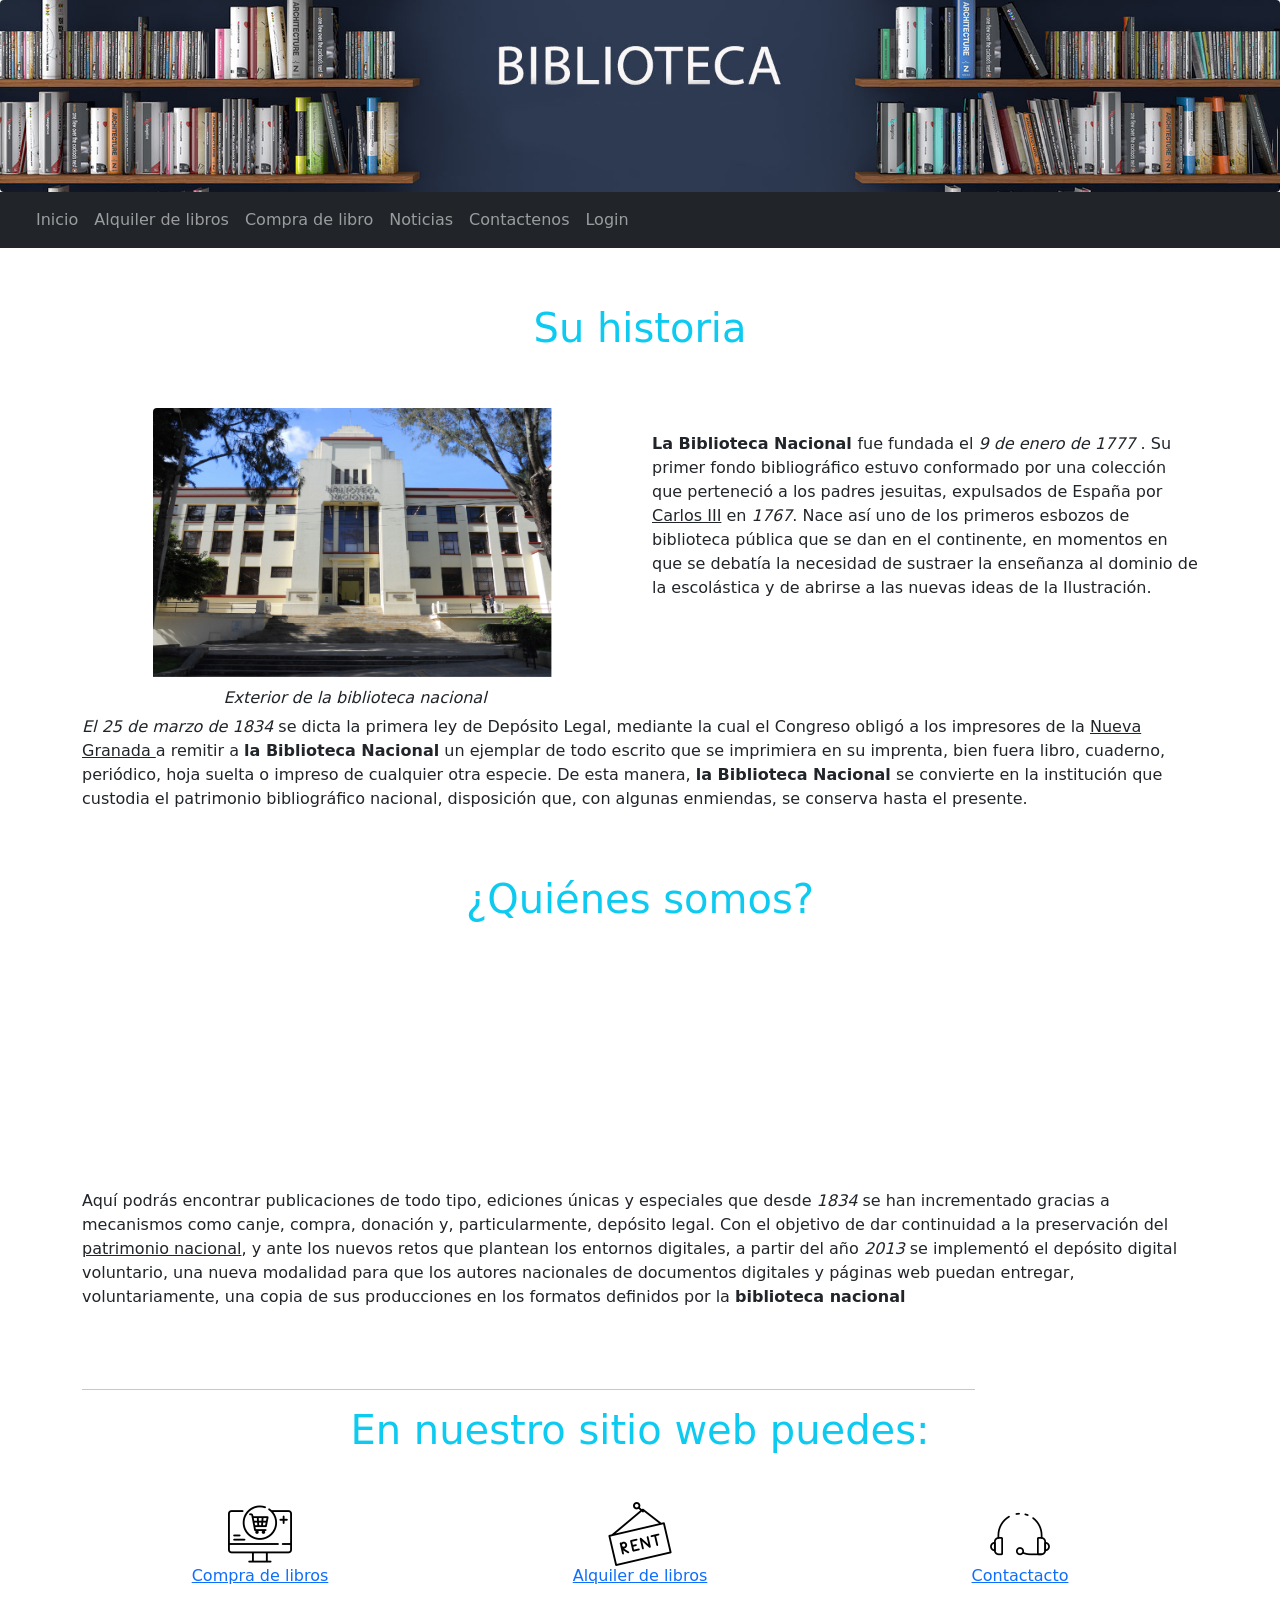
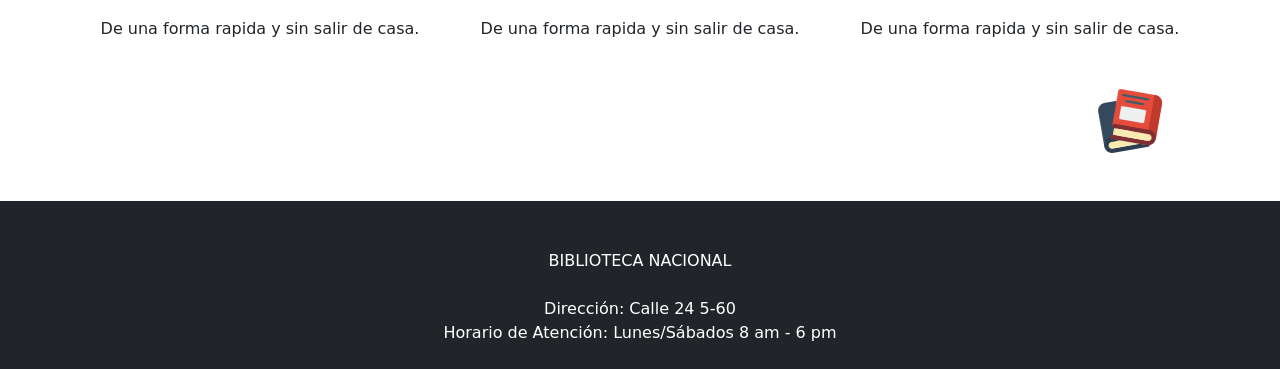
<file: index.html>
<!DOCTYPE html>
<html lang="en">

<head>
    <meta charset="UTF-8">
    <meta name="viewport" content="width=device-width, initial-scale=1.0">
    <title>Biblioteca</title>

    <script src="js/js.js"></script>
    <script src="js2/bootstrap.min.js"></script>
    <link rel="stylesheet" type="text/css" href="css/bootstrap.min.css">

</head>

<body onload="cargarD()">
    <img src="img/1.jpg" class="rounded mx-auto d-block img-fluid img-rounded d-none d-sm-block" width="100%">
    <nav class="navbar navbar-expand-lg navbar-dark bg-dark">
        <div class="container-fluid">
            <a class="navbar-brand" href="#"></a>
            <button class="navbar-toggler" type="button" data-bs-toggle="collapse"
                data-bs-target="#navbarSupportedContent" aria-controls="navbarSupportedContent" aria-expanded="false"
                aria-label="Toggle navigation">
                <span class="navbar-toggler-icon"></span>
            </button>

            <div class="collapse navbar-collapse" id="navbarSupportedContent">
                <ul class="navbar-nav me-auto mb-2 mb-lg-0">

                    <li class="nav-item">
                        <a class="nav-link" href="index.html">Inicio</a>
                    </li>
                    <li class="nav-item">
                        <a class="nav-link" href="html/alquilerLibros.html">Alquiler de libros</a>
                    </li>
                    <li class="nav-item">
                        <a class="nav-link" href="html/comprarLibro.html">Compra de libro</a>
                    </li>
                    <li class="nav-item">
                        <a class="nav-link" href="html/noticias.html">Noticias</a>
                    </li>
                    <li class="nav-item">
                        <a class="nav-link" href="html/contacto.html">Contactenos</a>
                    </li>
                  <li class="nav-item">
                        <a class="nav-link" href="html/login.html" id="iniciar">Login</a>
                    </li>
                    <li class="nav-item">
                        <a class="nav-link" href="" onclick="cerrar()" id="cerrarSesion">Cerrar Sesion</a>
                    </li>
                </ul>
            </div>
        </div>
    </nav>
    </div>
    <div class="container"><br>

        <br>
        <h4 class="text-end" id="nombreU"></h4>
        <h1 class="text-center text-info">Su historia</h1>

        <div class="row">
            <div class="col-lg-6 col-md-6 col-sm-6 col-xl-6 align-self-center">

                <img class="rounded mx-auto d-block img-fluid img-rounded mt-5" src="img/index11 (2).jpg"
                    style="width: 600; height:280px;">

                <h6 class="text-center"> <i>Exterior de la biblioteca nacional</i></h6>
            </div>
            <div class="col-lg-6 col-md-6 col-sm-6 col-xl-6 "><br>
                <p class="text-justify  mt-5"><b>​La Biblioteca Nacional </b> fue fundada el <i>9 de enero de 1777</i> .
                    Su
                    primer
                    fondo
                    bibliográfico estuvo conformado por una colección que perteneció a los padres jesuitas, expulsados
                    de España
                    por
                    <u>Carlos III</u> en <i>1767</i>. Nace así uno de los primeros esbozos de biblioteca pública que se
                    dan en
                    el
                    continente, en momentos en que se debatía la necesidad de sustraer la enseñanza al dominio de la
                    escolástica
                    y
                    de abrirse a las nuevas ideas de la Ilustración.
                </p>

                <br>
            </div>
        </div>
        <div class="row">
        <div class="col-lg-12 col-md-12 col-sm-12 col-xl-12 col-12 d-none d-sm-block">
                <p class="text-justify"><i>El 25 de marzo de 1834</i> se dicta la primera ley de Depósito Legal,
                    mediante la
                    cual el
                    Congreso obligó a los impresores de la <u>Nueva Granada </u>a remitir a <b>la Biblioteca
                        Nacional</b> un
                    ejemplar de todo escrito que se imprimiera en su imprenta, bien fuera libro, cuaderno, periódico,
                    hoja
                    suelta o
                    impreso de cualquier otra especie. De esta manera, <b>la Biblioteca Nacional</b> se convierte en la
                    institución
                    que custodia el patrimonio bibliográfico nacional, disposición que, con algunas enmiendas, se
                    conserva hasta
                    el
                    presente.</p>
        </div></div>
        <br><br>
        <h1 class="text-center text-info">¿Quiénes somos?</h1> <br>

        <div class="embed-responsive embed-responsive-16by9">

            <iframe class="rounded mx-auto d-block w-50" style="height: 210px;"
                src="https://www.youtube.com/embed/npiHU76jHXA" frameborder="0"
                allow="accelerometer; autoplay; clipboard-write; encrypted-media; gyroscope; picture-in-picture"
                allowfullscreen></iframe><br>
        </div>
<div class="row">
    <div class="col-lg-12 col-md-12 col-sm-12 col-xl-12 col-12  d-none d-sm-block ">
        <p class="text-justify">Aquí podrás encontrar publicaciones de todo tipo, ediciones únicas y especiales
            que
            desde
            <i>1834</i> se han incrementado gracias a mecanismos como canje, compra, donación y,
            particularmente,
            depósito
            legal​. Con el objetivo de dar continuidad a la preservación del <u>patrimonio nacional</u>, y ante
            los
            nuevos
            retos que plantean los entornos digitales, a partir del año <i>2013</i> se implementó el depósito
            digital
            voluntario, una nueva modalidad para que los autores nacionales de documentos digitales y páginas
            web puedan
            entregar, voluntariamente, una copia de sus producciones en los formatos definidos por la
            <b>biblioteca
                nacional</b>
        </p>
    </div>    </div>

        

       
        <br><br>
        <hr width="80%">

        <h1 class="text-center text-info">En nuestro sitio web puedes:</h1>


        <div class="text-center">
            <div class="row mt-5"  >
                <div class="col-lg-4 col-md-4 col-sm-4 col-xl-4 col-4  col-xs-4">
                    <img src="img/las-compras-en-linea (2).png" class="img-fluid" alt="">
                    <br>
                    <h6 class="text-center"><a href="html/comprarLibro.html">Compra de libros</h6></a>
                    <br>

                    De una forma rapida y sin salir de casa.
                </div>
                <div class="col-lg-4 col-md-4 col-sm-4 col-xl-4 col-4  col-xs-4">
                    <img src="img/alquiler-de-signo.png" class="img-fluid">                    <br>

                    <h6 class="text-center"><a href="html/alquilerLibros.html">Alquiler de libros</h6></a>
                    <br>
                    De una forma rapida y sin salir de casa.

                </div>
                <div class="col-lg-4 col-md-4 col-sm-4 col-xl-4 col-4 col-xs-4">
                    <img src="img/auriculares.png" class="img-fluid">                    <br>

                    <h6><a href="html/contacto.html">Contactacto</a></h6>
                    <br>
                    De una forma rapida y sin salir de casa.
                </div><br>

            </div>
        </div>
        <br><br>
        <marquee class ="col-md-12 col-sm-12 col-xl-12 col-12 d-none d-sm-block "behavior="" direction="left"><img src="img/libro.png" alt=""></marquee>
        <br><br>
    </div>
    <footer class="bg-dark text-white text-center">
        <br><br>
        BIBLIOTECA NACIONAL<br><br>
        Dirección: Calle 24 5-60 <br>
        Horario de Atención: Lunes/Sábados 8 am - 6 pm 
        <br><br>
    </footer>


</body>

</html>
</file>
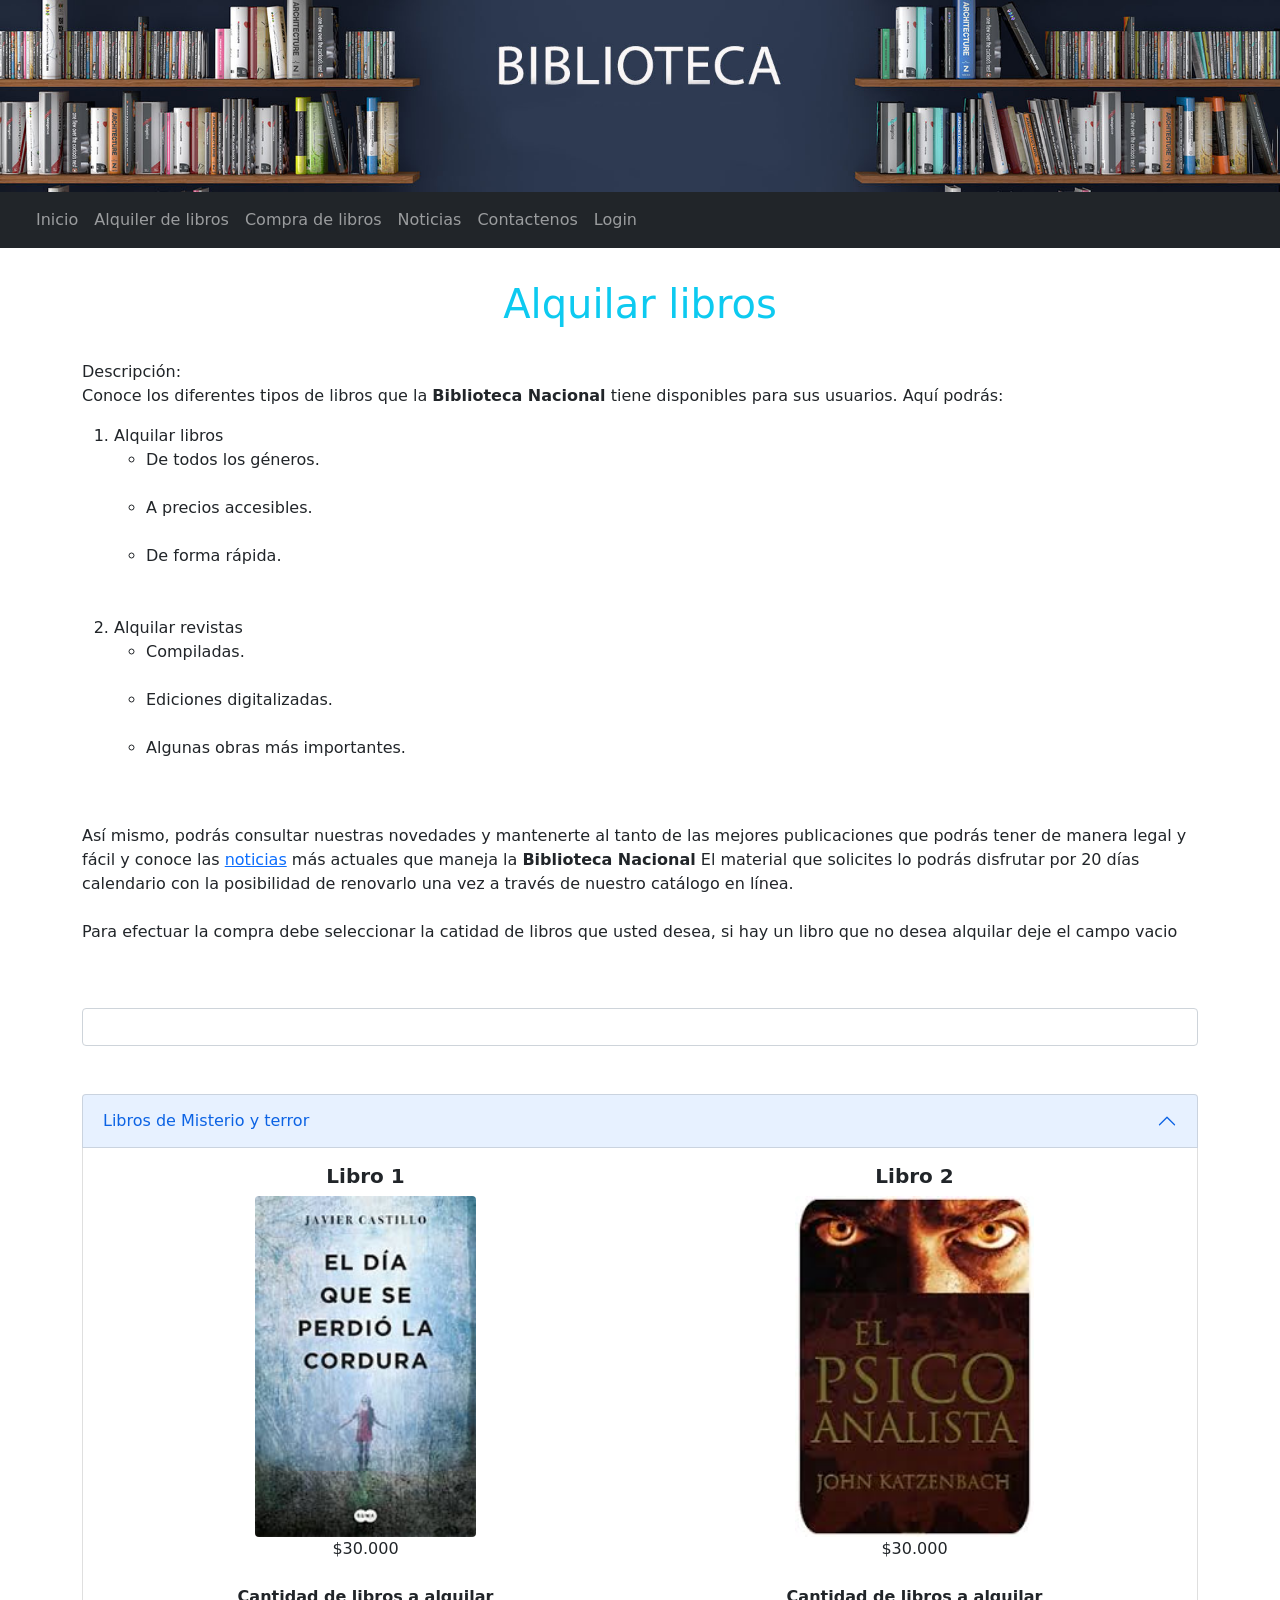
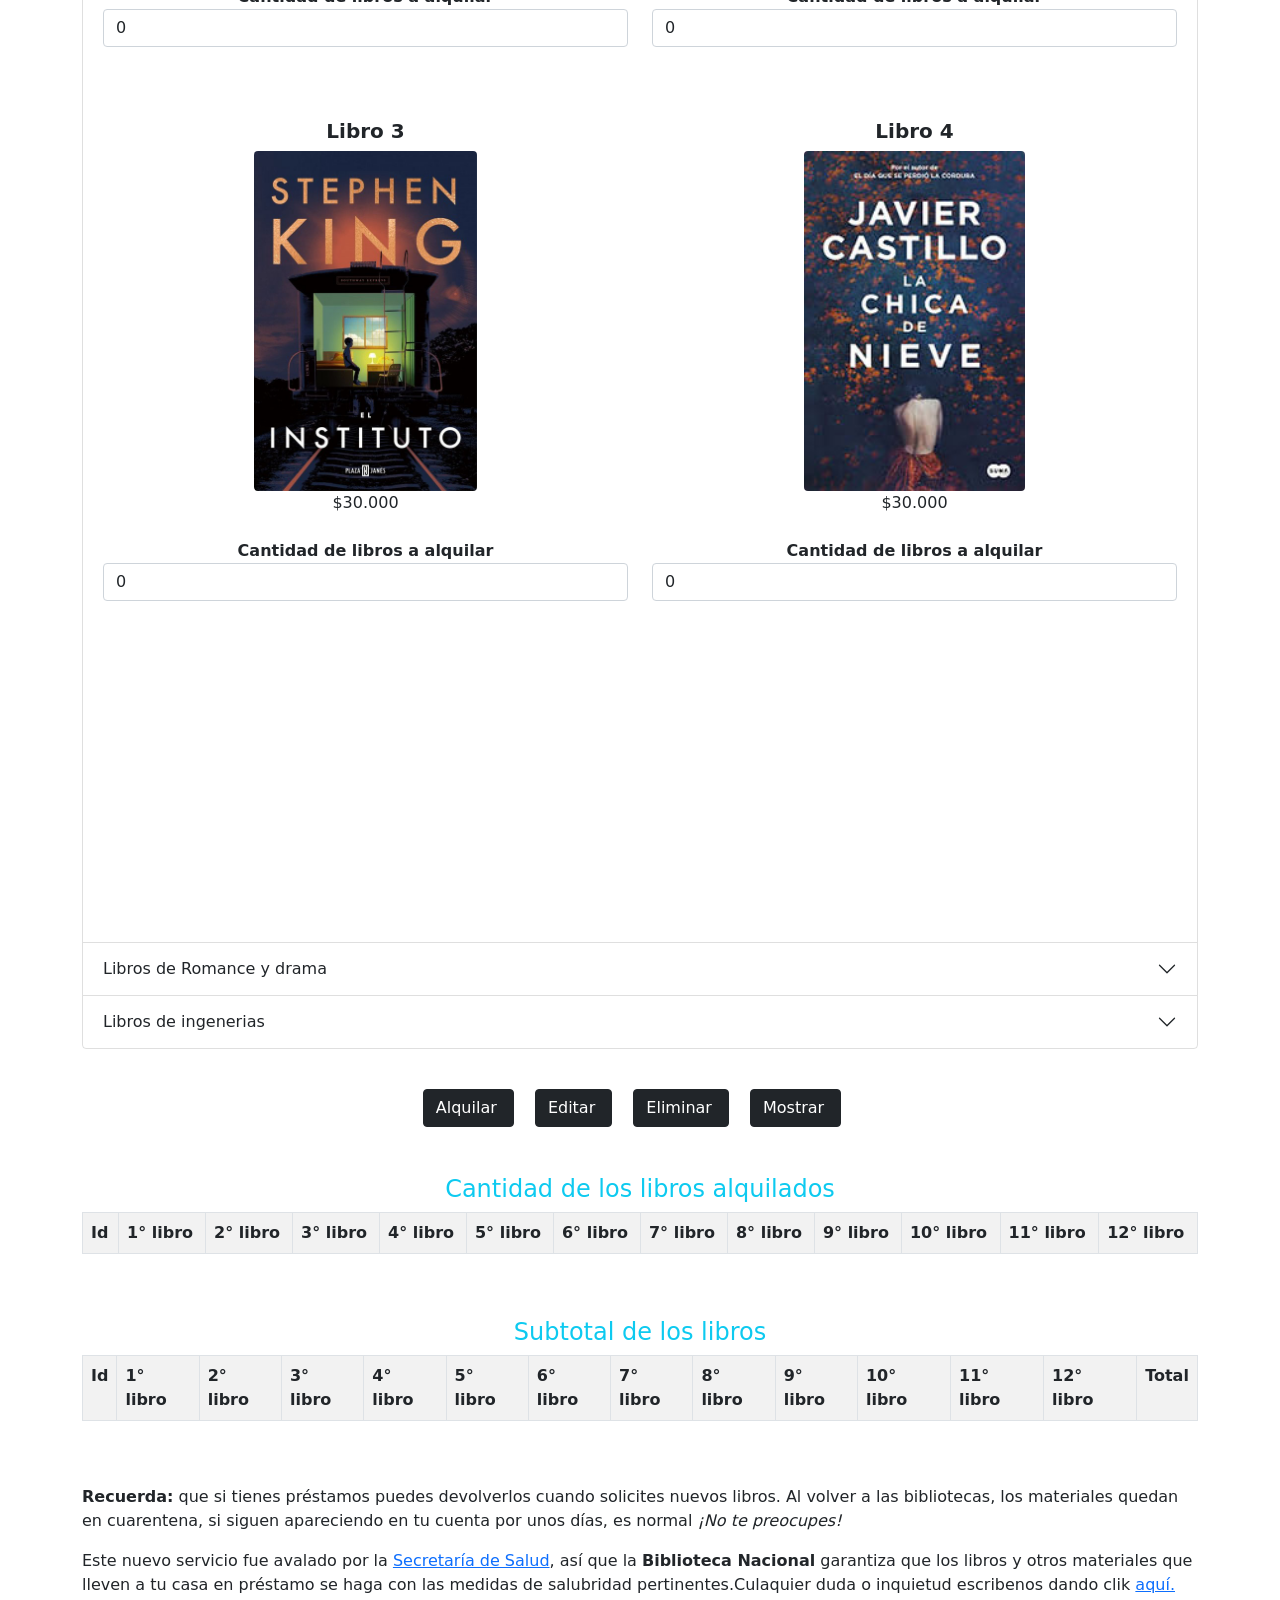
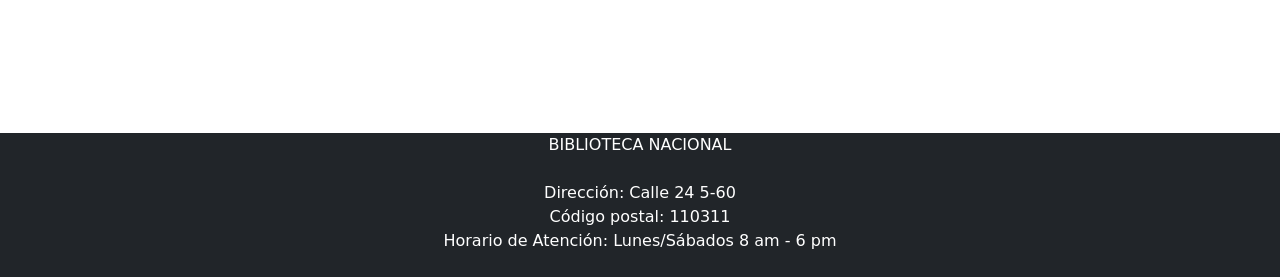
<file: html/alquilerLibros.html>
<!DOCTYPE html>
<html lang="en">

<head>
    <meta charset="UTF-8">
    <meta name="viewport" content="width=device-width, initial-scale=1.0">
    <title>Alquilar libros</title>
    <script src="../js/js.js"></script>
    <script src="../js2/bootstrap.min.js"></script>
    <link rel="stylesheet" type="text/css" href="../css/bootstrap.min.css">

</head>

<body onload="cargarD()">

    <img src="../img/1.jpg" class="img-rounded mx-auto d-block d-none d-sm-block" width="100%">
    <nav class="navbar navbar-expand-lg navbar-dark bg-dark">
        <div class="container-fluid">
            <a class="navbar-brand" href="#"></a>
            <button class="navbar-toggler" type="button" data-bs-toggle="collapse"
                data-bs-target="#navbarSupportedContent" aria-controls="navbarSupportedContent" aria-expanded="false"
                aria-label="Toggle navigation">
                <span class="navbar-toggler-icon"></span>
            </button>

            <div class="collapse navbar-collapse" id="navbarSupportedContent">
                <ul class="navbar-nav me-auto mb-2 mb-lg-0">
                    <li class="nav-item">
                        <a class="nav-link" href="../index.html">Inicio</a>
                    </li>
                    <li class="nav-item">
                        <a class="nav-link" href="alquilerLibros.html">Alquiler de libros</a>
                    </li>
                    <li class="nav-item">
                        <a class="nav-link" href="comprarLibro.html">Compra de libros</a>
                    </li>
                    <li class="nav-item">
                        <a class="nav-link" href="noticias.html">Noticias</a>
                    </li>
                    <li class="nav-item">
                        <a class="nav-link" href="contacto.html">Contactenos</a>
                    </li>
                    <li class="nav-item">
                        <a class="nav-link" href="login.html" id="iniciar">Login</a>
                    </li>
                    <li class="nav-item">
                        <a class="nav-link" href="" onclick="cerrar()" id="cerrarSesion">Cerrar Sesion</a>
                    </li>
                </ul>
            </div>
        </div>
    </nav>

    <div class="container">
        <br>
        <h4 class="text-end" id="nombreU"></h4>
        <h1 class="text-center text-info">Alquilar libros</h1><br>
        <p class="parrafo"> Descripción: <br>
            Conoce los diferentes tipos de libros que la <b>Biblioteca Nacional</b> tiene disponibles para sus usuarios.
            Aquí podrás: <br>
        <ol class="parrafo">
            <li>Alquilar libros<br>
                <ul>
                    <li>De todos los géneros.</li><br>
                    <li>A precios accesibles.</li><br>
                    <li>De forma rápida.</li><br>
                </ul>
            </li>
            <br>
            <div class="row">
                <div class="col-md 12 col-sm-12 col-xl-12 col-12 d-none d-sm-block">

                    <li>Alquilar revistas
                        <ul>
                            <li>Compiladas.</li><br>
                            <li>Ediciones digitalizadas.</li><br>
                            <li>Algunas obras más importantes.</li><br>
                        </ul>
                    </li>
                </div>
            </div>
        </ol>
        </p>
        <br>
        <div class="row">
            <div class="col-md 12 col-sm-12 col-xl-12 col-12 d-none d-sm-block">

                <p>Así mismo, podrás consultar nuestras novedades y mantenerte al tanto de las mejores
                    publicaciones
                    que podrás tener de manera legal y fácil y conoce las <a href="noticias.html">noticias</a> más
                    actuales que
                    maneja la <b>Biblioteca Nacional</b> El material que solicites lo podrás disfrutar por 20 días
                    calendario
                    con la
                    posibilidad de renovarlo una vez a través de nuestro catálogo en línea. <br><br> <b></b> Para
                    efectuar la
                    compra
                    debe seleccionar la catidad de libros que usted desea, si hay un libro que no desea alquilar deje el
                    campo
                    vacio</p><br><br>
            </div>
        </div><input type="number" id="txtId" class="form-control"><br><br>

        <div class="accordion" id="accordionExample">
            <div class="accordion-item">
                <h2 class="accordion-header" id="headingOne">
                    <button class="accordion-button" type="button" data-bs-toggle="collapse"
                        data-bs-target="#collapseOne" aria-expanded="true" aria-controls="collapseOne">
                        Libros de Misterio y terror

                    </button>
                </h2>
                <div id="collapseOne" class="accordion-collapse collapse show" aria-labelledby="headingOne"
                    data-bs-parent="#accordionExample">
                    <div class="accordion-body">
                        <div class="row">

                            <div class="col-lg-6 col-md-6 col-sm-6 col-xl-6 col-6 col-xs-6 text-center">
                                <h5 class="fw-bold"> Libro 1</h5>
                                <img src="../img/libro1.jpg" class="rounded mx-auto d-block img-fluid  w-0 h-25">$30.000
                                <br><br>
                                <label class="fw-bold">Cantidad de libros a alquilar</label>
                                <input type="number" id="txt1" class="mb-5 form-control" value="0"> <br>

                                <h5 class="fw-bold"> Libro 3</h5>
                                <img src="../img/libro2.jpeg"
                                    class="rounded mx-auto d-block img-fluid    w-0 h-25">$30.000
                                <br> <br>
                                <label class="fw-bold">Cantidad de libros a alquilar</label>

                                <input type="number" id="txt2" class="mb-5 form-control" value="0">
                            </div>

                            <div class="col-lg-6 col-md-6 col-sm-6 col-xl-6 col-6 col-xs-6 text-center">
                                <h5 class="fw-bold"> Libro 2</h5>
                                <img src="../img/libro3-1.jpg"
                                    class="rounded mx-auto d-block img-fluid  w-0 h-25">$30.000
                                <br> <br>
                                <label class="fw-bold"> Cantidad de libros a alquilar</label>

                                <input type="number" id="txt3" class="mb-5 form-control" value="0"><br>

                                <h5 class="fw-bold"> Libro 4</h5>
                                <img src="../img/libro3.jpg" class="rounded mx-auto d-block img-fluid  w-0 h-25">$30.000
                                <br><br>
                                <label class="fw-bold">Cantidad de libros a alquilar</label>

                                <input type="number" id="txt4" class="mb-5 form-control" value="0">
                            </div>

                        </div>
                    </div>
                </div>
            </div>
            <div class="accordion-item">
                <h2 class="accordion-header" id="headingTwo">
                    <button class="accordion-button collapsed" type="button" data-bs-toggle="collapse"
                        data-bs-target="#collapseTwo" aria-expanded="false" aria-controls="collapseTwo">
                        Libros de Romance y drama
                    </button>
                </h2>
                <div id="collapseTwo" class="accordion-collapse collapse" aria-labelledby="headingTwo"
                    data-bs-parent="#accordionExample">
                    <div class="accordion-body">
                        <div class="row">

                            <div class="col-lg-6 col-md-6 col-sm-6 col-xl-6 col-6 col-xs-6 text-center">
                                <h5 class="fw-bold"> Libro 5</h5>
                                <img src="../img/libro4.jpg" class="rounded mx-auto d-block img-fluid w-0 h-25">$30.000
                                <br><br>
                                <label class="fw-bold">Cantidad de libros a alquilar</label>

                                <input type="number" id="txt5" class="mb-5 form-control" value="0"><br>

                                <h5> Libro 7</h5>
                                <img src="../img/libro8.jpg" class="rounded mx-auto d-block img-fluid  w-0 h-25">$30.000
                                <br><br>
                                <label class="fw-bold">Cantidad de libros a alquilar</label>

                                <input type="number" id="txt6" class="mb-5 form-control" value="0"><br>

                            </div>

                            <div class="col-lg-6 col-md-6 col-sm-6 col-xl-6 col-6 col-xs-6 text-center">

                                <h5 class="fw-bold"> Libro 6</h5>
                                <img src="../img/libro5.jpg" class="rounded mx-auto d-block img-fluid  w-0 h-25">$30.000
                                <br><br> <label class="fw-bold">Cantidad de libros a alquilar</label>

                                <input type="number" id="txt7" class="mb-5 form-control" value="0"><br>

                                <h5 class="fw-bold"> Libro 8</h5>
                                <img src="../img/libro9.jpg" class="rounded mx-auto d-block img-fluid  w-0 h-25">$30.000
                                <br> <br> <label class="fw-bold">Cantidad de libros a alquilar</label>

                                <input type="number" id="txt8" class="mb-5 form-control" value="0"><br>
                            </div>

                        </div>
                    </div>
                </div>
            </div>
            <div class="accordion-item">
                <h2 class="accordion-header" id="headingThree">
                    <button class="accordion-button collapsed" type="button" data-bs-toggle="collapse"
                        data-bs-target="#collapseThree" aria-expanded="false" aria-controls="collapseThree">
                        Libros de ingenerias
                    </button>
                </h2>
                <div id="collapseThree" class="accordion-collapse collapse" aria-labelledby="headingThree"
                    data-bs-parent="#accordionExample">
                    <div class="accordion-body">
                        <div class="row">

                            <div class="col-lg-6 col-md-6 col-sm-6 col-xl-6 col-6 col-xs-6 text-center">

                                <h5 class="fw-bold"> Libro 9</h5>
                                <img src="../img/libro6.jpg" class="rounded mx-auto d-block img-fluid w-0 h-25">$30.000
                                <br> <br> <label class="fw-bold">Cantidad de libros a alquilar</label>

                                <input type="number" id="txt9" class="mb-5 form-control" value="0"><br>
                                <h5 class="fw-bold"> Libro 11</h5>
                                <img src="../img/libro7.jpg" class="rounded mx-auto d-block img-fluid w-0 h-25">$30.000
                                <br><br>
                                <label class="fw-bold">Cantidad de libros a alquilar</label>

                                <input type="number" id="txt10" class="mb-5 form-control" value="0"><br>

                            </div>

                            <div class="col-lg-6 col-md-6 col-sm-6 col-xl-6 col-6 col-xs-6 text-center">
                                <h5 class="fw-bold"> Libro 10</h5>

                                <img src="../img/libro10.jpg" class="rounded mx-auto d-block img-fluid w-0 h-25">$30.000
                                <br> <br> <label class="fw-bold">Cantidad de libros a alquilar</label>

                                <input type="number" id="txt11" class="mb-5 form-control" value="0"><br>
                                <h5 class="fw-bold"> Libro 12</h5>

                                <img src="../img/libro11.jpg" class="rounded mx-auto d-block img-fluid w-0 h-25">$30.000
                                <br> <br> <label class="fw-bold">Cantidad de libros a alquilar</label>

                                <input type="number" id="txt12" class="mb-5 form-control" value="0"><br>
                            </div>

                        </div>
                    </div>
                </div>
            </div>
        </div>
        <br>
        <div class="text-center">
            <input type="button" class="btn btn-dark  mt-3 me-3  pe-3" onclick="alquilarAlq()" name="alquilar" value="Alquilar">
            <input type="button" class="btn btn-dark  mt-3 me-3  pe-3" onclick="editarLibro()" name="Editae" value="Editar">
            <input type="button" class="btn btn-dark  mt-3 me-3  pe-3" onclick="eliminarAlqu()" name="Eliminar" value="Eliminar">

            <input type="button" class="btn btn-dark  mt-3 me-3  pe-3" onclick="mostrarAlq()" name="mostrar" value="Mostrar">
        </div>
        <br><br>
        <h4 class="text-center text-info">Cantidad de los libros alquilados</h4>

        <div class="table-responsive">
            <div id="tabla_datos">
                <table class="table table-bordered  table-striped" id="listarA">
                    <tr>
                        <th> Id</th>

                        <th> 1° libro</th>
                        <th class="">2° libro</th>
                        <th class=""> 3° libro</th>
                        <th class=""> 4° libro</th>
                        <th class=""> 5° libro</th>
                        <th class=""> 6° libro</th>
                        <th class=""> 7° libro</th>
                        <th class=""> 8° libro</th>

                        <th class=""> 9° libro</th>
                        <th class=""> 10° libro</th>
                        <th class=""> 11° libro</th>
                        <th class=""> 12° libro</th>
                    </tr>
                    <tr>
                        <tbody id="elementosA"></tbody>
                    </tr>
                </table>


                <br><br>
            </div>
        </div>
        <h4 class="text-center text-info">Subtotal de los libros</h4>

        <div class="table-responsive">
            <div id="tabla_datos2">

                <table class="table table-bordered  table-striped" id="listarB">
                    <tr>
                        <th> Id</th>

                        <th class="">1° libro</th>
                        <th class="">2° libro</th>
                        <th class="">3° libro</th>
                        <th class="">4° libro</th>
                        <th class="">5° libro</th>
                        <th class="">6° libro</th>
                        <th class="">7° libro</th>
                        <th class="">8° libro</th>
                        <th class="">9° libro</th>
                        <th class="">10° libro</th>
                        <th class="">11° libro</th>
                        <th class="">12° libro</th>

                        <th class="">Total</th>
                    </tr>
                    <tr>
                        <tbody id="elementosB"></tbody>
                    </tr>
                </table>


                <br><br>
            </div>
        </div>



        <p><b>Recuerda:</b> que si tienes préstamos puedes devolverlos cuando solicites nuevos
            libros.
            Al volver a las bibliotecas, los materiales quedan en cuarentena, si siguen apareciendo en tu cuenta por
            unos días, es normal <i>¡No te preocupes!</i></p>

        <div class="row">
            <div class="col-md-12 col-sm-12 col-xl-12 col-12 d-none d-sm-block">
                <p> Este nuevo servicio fue avalado por la <a
                        href="http://www.saludcapital.gov.co/Paginas2/Inicio.aspx">
                        Secretaría de Salud</a>, así que la
                    <b>Biblioteca Nacional</b> garantiza que los libros y otros materiales que lleven a tu casa en
                    préstamo
                    se
                    haga con las medidas de salubridad pertinentes.Culaquier duda o inquietud escribenos dando clik <a
                        href="contacto.html">aquí.</a>
                </p>
            </div>
        </div>
        <br><br><br>

    </div>

    <br><br>
    <footer class="bg-dark text-white text-center col-lg-11 col-md-12 col-sm-6 col-xl-12">
        BIBLIOTECA NACIONAL<br><br>
        Dirección: Calle 24 5-60 <br>
        Código postal: 110311<br>
        Horario de Atención: Lunes/Sábados 8 am - 6 pm <br><br>
    </footer>
</body>

</html>
</file>
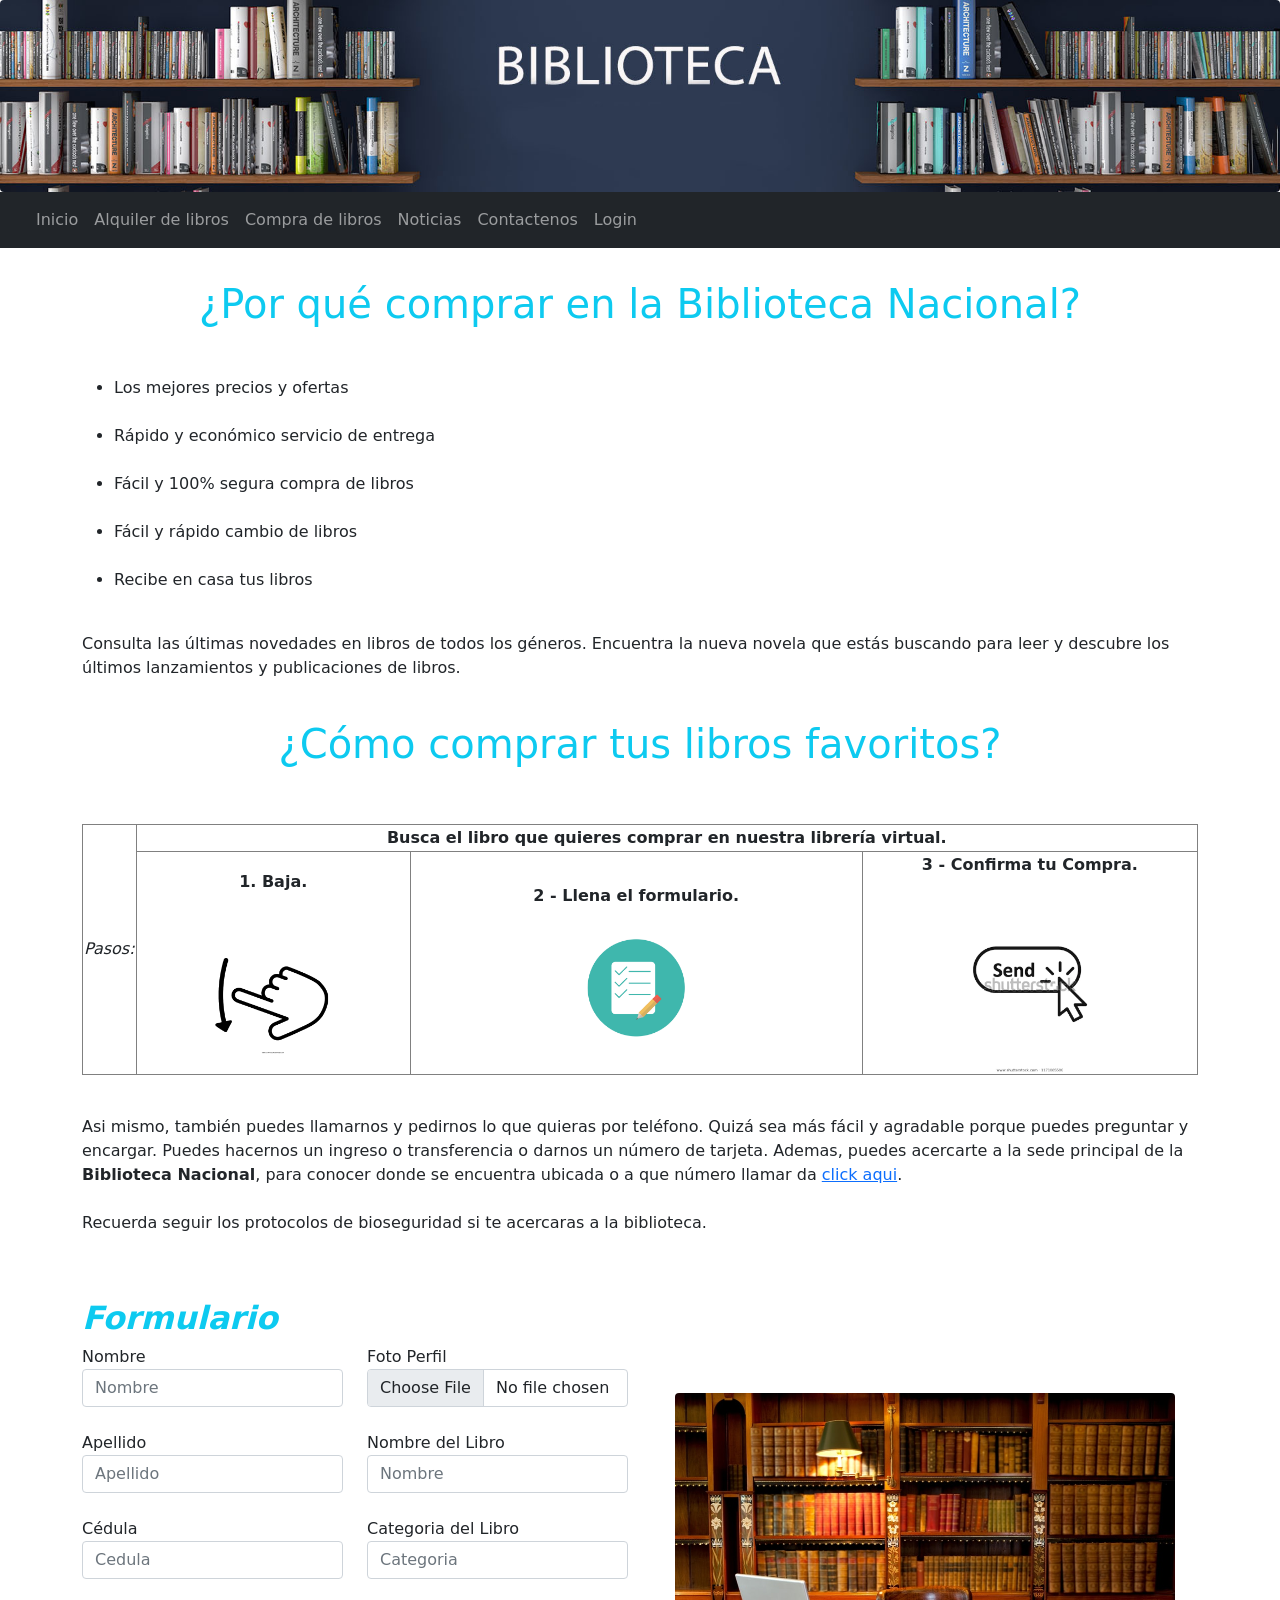
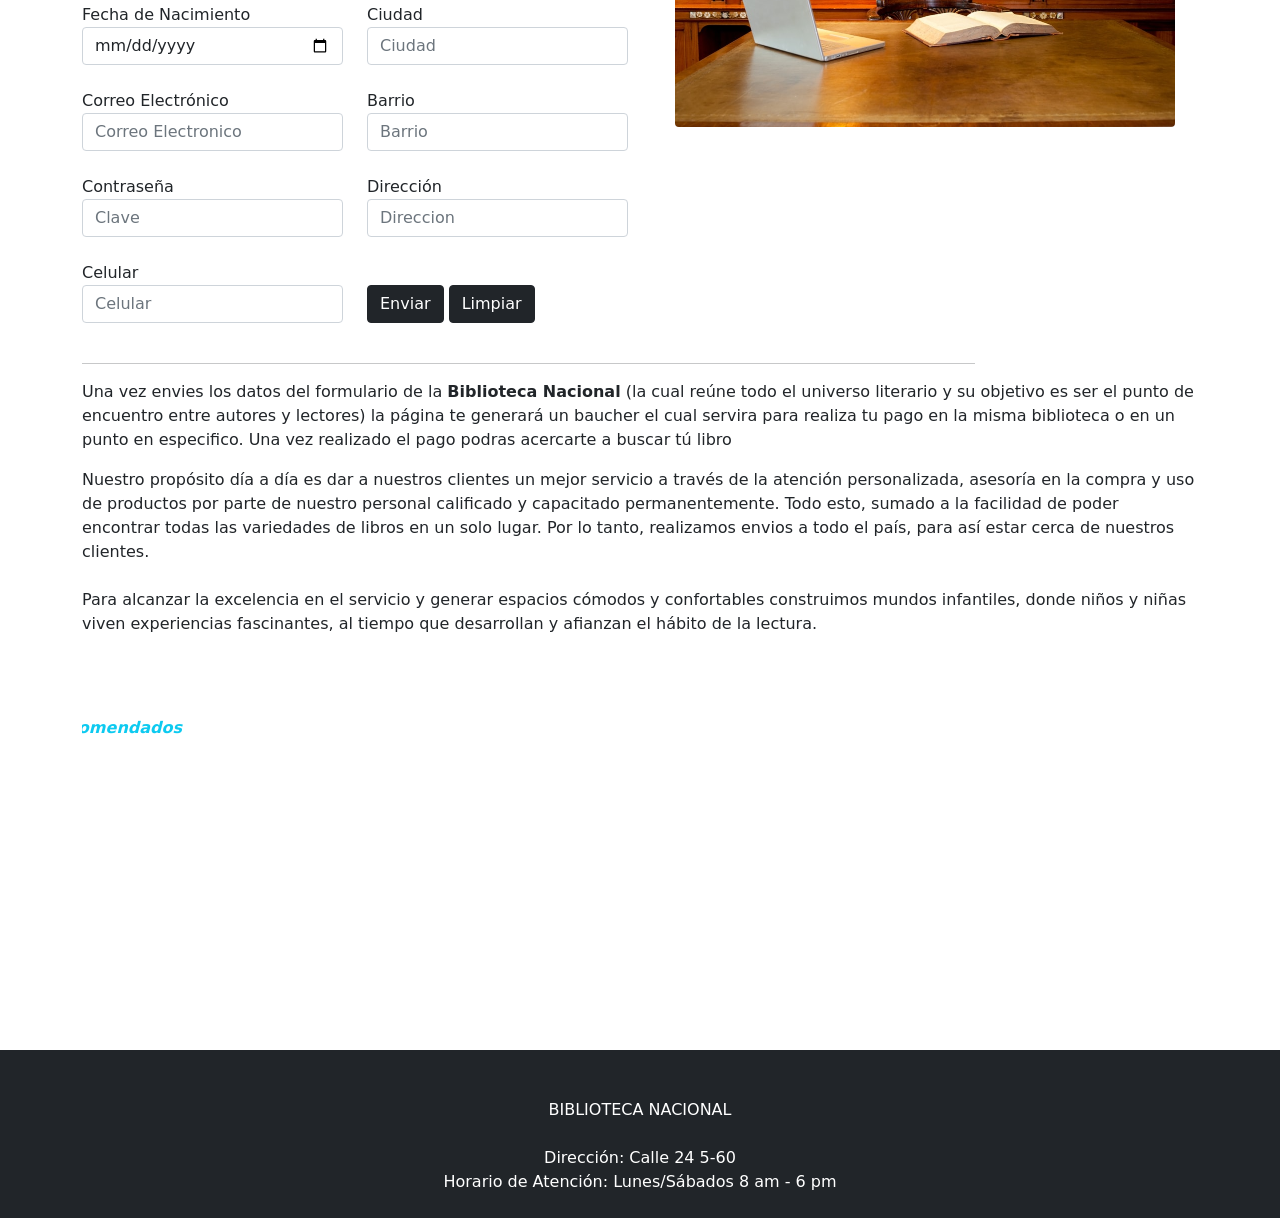
<file: html/comprarLibro.html>
<!DOCTYPE html>
<html lang="en">

<head>
    <meta charset="UTF-8">
    <meta name="viewport" content="width=device-width, initial-scale=1.0">
    <title>Comprar Libros</title>
    <script src="../js/js.js"></script>
    <script src="../js2/bootstrap.min.js"></script>
    <link rel="stylesheet" type="text/css" href="../css/bootstrap.min.css">
</head>

<body onload="cargarD()">
    <!--ENCABEZADO-->
    <img src="../img/1.jpg" class="rounded mx-auto d-block img-fluid img-rounded d-none d-sm-block" width="100%">
    <nav class="navbar navbar-expand-lg navbar-dark bg-dark">
        <div class="container-fluid">
            <a class="navbar-brand" href="#"></a>
            <button class="navbar-toggler" type="button" data-bs-toggle="collapse"
                data-bs-target="#navbarSupportedContent" aria-controls="navbarSupportedContent" aria-expanded="false"
                aria-label="Toggle navigation">
                <span class="navbar-toggler-icon"></span>
            </button>

            <div class="collapse navbar-collapse" id="navbarSupportedContent">
                <ul class="navbar-nav me-auto mb-2 mb-lg-0">
                    <li class="nav-item">
                        <a class="nav-link" href="../index.html">Inicio</a>
                    </li>
                    <li class="nav-item">
                        <a class="nav-link" href="alquilerLibros.html">Alquiler de libros</a>
                    </li>
                    <li class="nav-item">
                        <a class="nav-link" href="comprarLibro.html">Compra de libros</a>
                    </li>
                    <li class="nav-item">
                        <a class="nav-link" href="noticias.html">Noticias</a>
                    </li>
                    <li class="nav-item">
                        <a class="nav-link" href="contacto.html">Contactenos</a>
                    </li>
                    <li class="nav-item">
                        <a class="nav-link" href="login.html" id="iniciar">Login</a>
                    </li>
                    <li class="nav-item">
                        <a class="nav-link" href="" onclick="cerrar()" id="cerrarSesion">Cerrar Sesion</a>
                    </li>
                </ul>
            </div>
        </div>
    </nav>


    <div class="container">

        <br>
        <h4 class="text-end" id="nombreU"></h4>
        <h1 class="text-center mb-5 text-info">¿Por qué comprar en la Biblioteca Nacional?</h1>

        <ul>
            <li>Los mejores precios y ofertas</li><br>
            <li>Rápido y económico servicio de entrega</li><br>
            <li>Fácil y 100% segura compra de libros</li><br>
            <li>Fácil y rápido cambio de libros</li><br>
            <li>Recibe en casa tus libros</li><br>
        </ul>
        <div class="row">
            <div class="col-md-12 col-sm-12 col-xl-12 col-12 d-none d-sm-block">

                <p class="text-justify">Consulta las últimas novedades en libros de todos los géneros. Encuentra la
                    nueva novela
                    que
                    estás buscando para leer y descubre los últimos lanzamientos y publicaciones de libros. </p><br>
            </div>
        </div>
        <div class="table-responsive">

            <table class="table-bordered text-center">
                <h1 class="text-center text-info">¿Cómo comprar tus libros favoritos?</h1>
                <br><br>
                <tr>

                    <td class="" rowspan="2">
                        <i>Pasos:</i>
                    </td>
                    <td class="" colspan="4">
                        <b>Busca el libro que quieres comprar en nuestra librería virtual.</b>
                    </td>

                </tr>
                <tr>
                    <td class="">
                        <b>1. Baja.</b> <br>
                        <!--  Deslizandote hacia abajo prodras encontrar un formulario para diligenciar.-->
                        <br><br>
                        <img src="../img/img1.png" class="img-fluid w-50">
                    </td>
                    <td class="">
                        <b>2 - Llena el formulario.</b> <br>
                        <!--   Ingresa todos los datos correspondientes, para la compra de tu libro.-->
                        <br>
                        <img src="../img/Img2.png" class="img-fluid w-25">
                    </td>
                    <td class="">
                        <b>3 - Confirma tu Compra.</b> <br>
                        <!--   Haz click en enviar, para confirmar y generar tu bauche.-->
                        <br>
                        <img src="../img/img3.webp" class="img-fluid w-50">
                    </td>
                </tr>
            </table>
        </div>

        <br>
        <p></p>
        <p class="text-justify">Asi mismo, también puedes llamarnos y pedirnos lo que quieras por teléfono. Quizá sea
            más
            fácil y
            agradable porque puedes preguntar y encargar. Puedes hacernos un ingreso o transferencia o darnos un número
            de
            tarjeta. Ademas, puedes acercarte a la sede principal de la <b>Biblioteca Nacional</b>, para conocer donde
            se
            encuentra ubicada o a que número llamar da <a href="contactenos.html">click aqui</a>. <br><br>
            Recuerda seguir los protocolos de bioseguridad si te acercaras a la biblioteca.</p><br><br>
        <h2 class="text-info"><i><b>Formulario</b></i></h2>
        <!--Formulario y Maps-->
        <div class="row">
            <div class="col-lg-3  col-md-3 col-sm-3 col-xl-3 col-xs-6 ">
                <label for="nombre">Nombre</label><br>
                <input type="text" name="nombre" id="nombre" class="form-control" placeholder="Nombre">
                <br>
                <label for="nombre">Apellido</label><br>
                <input type="text" name="apellido" id="apellido" class="form-control" placeholder="Apellido">
                <br>
                <label for="cedula">Cédula</label><br>
                <input type="number" name="cedula" id="cedula" class="form-control" placeholder="Cedula">
                <br>
                <label for="fechadenacimiento">Fecha de Nacimiento</label><br>
                <input type="date" name="fechadenacimiento" class="form-control" id="fechadenacimiento"
                    class="tamanocF">
                <br>
                <label for="email">Correo Electrónico</label><br>
                <input type="email" name="email" id="email" class="form-control" placeholder="Correo Electronico">
                <br>
                <label for="clave">Contraseña</label><br>
                <input type="password" name="clave" id="clave" class="form-control" placeholder="Clave" min="6"
                    max="15">
                <br>
                <label for="celular">Celular</label><br>
                <input type="number" name="celular" id="Celular" class="form-control" placeholder="Celular">
                <br>
            </div>


            <div class="col-lg-3   col-md-3 col-sm-3 col-xl-3 col-xs-6 ">
                <label for="foto">Foto Perfil</label><br>
                <input type="file" name="foto" id="foto" placeholder="Foto" class="form-control">
                <br>
                <label for="nombredellibro">Nombre del Libro</label><br>
                <input type="text" name="nombredellibro" id="nombredellibro" placeholder="Nombre" class="form-control">
                <br>
                <label for="categoriadellibro">Categoria del Libro</label><br>
                <input type="text" name="categoriadellibro" id="categoriadellibro" placeholder="Categoria"
                    class="form-control">
                <br>
                <label for="ciudad">Ciudad</label><br>
                <input type="text" name="ciudad" id="ciudad" placeholder="Ciudad" class="form-control">
                <br>
                <label for="barrio">Barrio</label><br>
                <input type="text" name="barrio" id="barrio" placeholder="Barrio" class="form-control">
                <br>
                <label for="direccion">Dirección</label><br>
                <input type="text" name="direccion" id="direccion" placeholder="Direccion" class="form-control">
                <br><br>

                <input type="button" class="btn btn-dark" name="enviar" value="Enviar" id="">
                <input type="button" class="btn btn-dark" name="limpiar" value="Limpiar" id="">

            </div>
            <div class="col-lg-6   col-md-6 col-sm-6 col-xl-6 d-none d-sm-block ">
                <img src="../img/img4.jpg" class="rounded mx-auto d-block img-fluid mt-5" width="500px">

            </div>
        </div>


        <hr width="80%">
        <div class="row">
            <div class="col-lg-12  col-md-12 col-sm-12 col-xl-12 col-xs-12 ">

                <p class="text-justify">Una vez envies los datos del formulario de la <b>Biblioteca Nacional</b> (la
                    cual reúne
                    todo el
                    universo literario y su objetivo es ser el punto de encuentro entre autores y lectores) la página te
                    generará un
                    baucher el cual servira para realiza tu pago en la misma biblioteca o en un punto en especifico. Una
                    vez
                    realizado el pago podras acercarte a buscar tú libro</p>
            </div>
        </div>
        <div class="row">
            <div class="col-lg-12   col-md-12 col-sm-12 col-xl-12 d-none d-sm-block ">

                <p class="text-justify">Nuestro propósito día a día es dar a nuestros clientes un mejor servicio a
                    través de la
                    atención
                    personalizada, asesoría en la compra y uso de productos por parte de nuestro personal calificado y
                    capacitado
                    permanentemente. Todo esto, sumado a la facilidad de poder encontrar todas las variedades de libros
                    en un
                    solo
                    lugar. Por lo tanto, realizamos envios a todo el país, para así estar cerca de nuestros clientes.
                    <br><br>

                    Para alcanzar la excelencia en el servicio y generar espacios cómodos y confortables construimos
                    mundos
                    infantiles, donde niños y niñas viven experiencias fascinantes, al tiempo que desarrollan y afianzan
                    el
                    hábito
                    de la lectura.
            </div>
        </div>


        </p>

        <!--Videos Recomendados-->
        <div class=" text-center">
            <marquee behavior="" direction="right" class="mb-5 mt-5 text-info"><i><b>Videos Recomendados</b></i></marquee>

            <div class="row text-center">
                <div class="col-lg-4 col-md-4 col-sm-4 col-xl-4 col-xs-4">
                    <iframe width="330px" height="200px" src="https://www.youtube.com/embed/f1NfcDFAEGI" frameborder="0"
                        allow="accelerometer; autoplay; clipboard-write; encrypted-media; gyroscope; picture-in-picture"
                        allowfullscreen></iframe>
                </div>
                <div class="col-lg-4 col-md-4 col-sm-4 col-xl-4  col-xs-4">
                    <iframe width="330px" height="200px" src="https://www.youtube.com/embed/t0aez1AVeqs" frameborder="0"
                        allow="accelerometer; autoplay; clipboard-write; encrypted-media; gyroscope; picture-in-picture"
                        allowfullscreen></iframe>

                </div>
                <div class="col-lg-4 col-md-4 col-sm-4 col-xl-4  col-xs-4">
                    <iframe width="330px" height="200px" src="https://www.youtube.com/embed/g0kXyWS-Ato" frameborder="0"
                        allow="accelerometer; autoplay; clipboard-write; encrypted-media; gyroscope; picture-in-picture"
                        allowfullscreen></iframe>
                </div>
            </div>
        </div>
    </div>


    <footer class="bg-dark text-white text-center mt-5">
        <br><br>
        BIBLIOTECA NACIONAL<br><br>
        Dirección: Calle 24 5-60 <br>
        Horario de Atención: Lunes/Sábados 8 am - 6 pm
        <br><br>
    </footer>
</body>

</html>
</file>
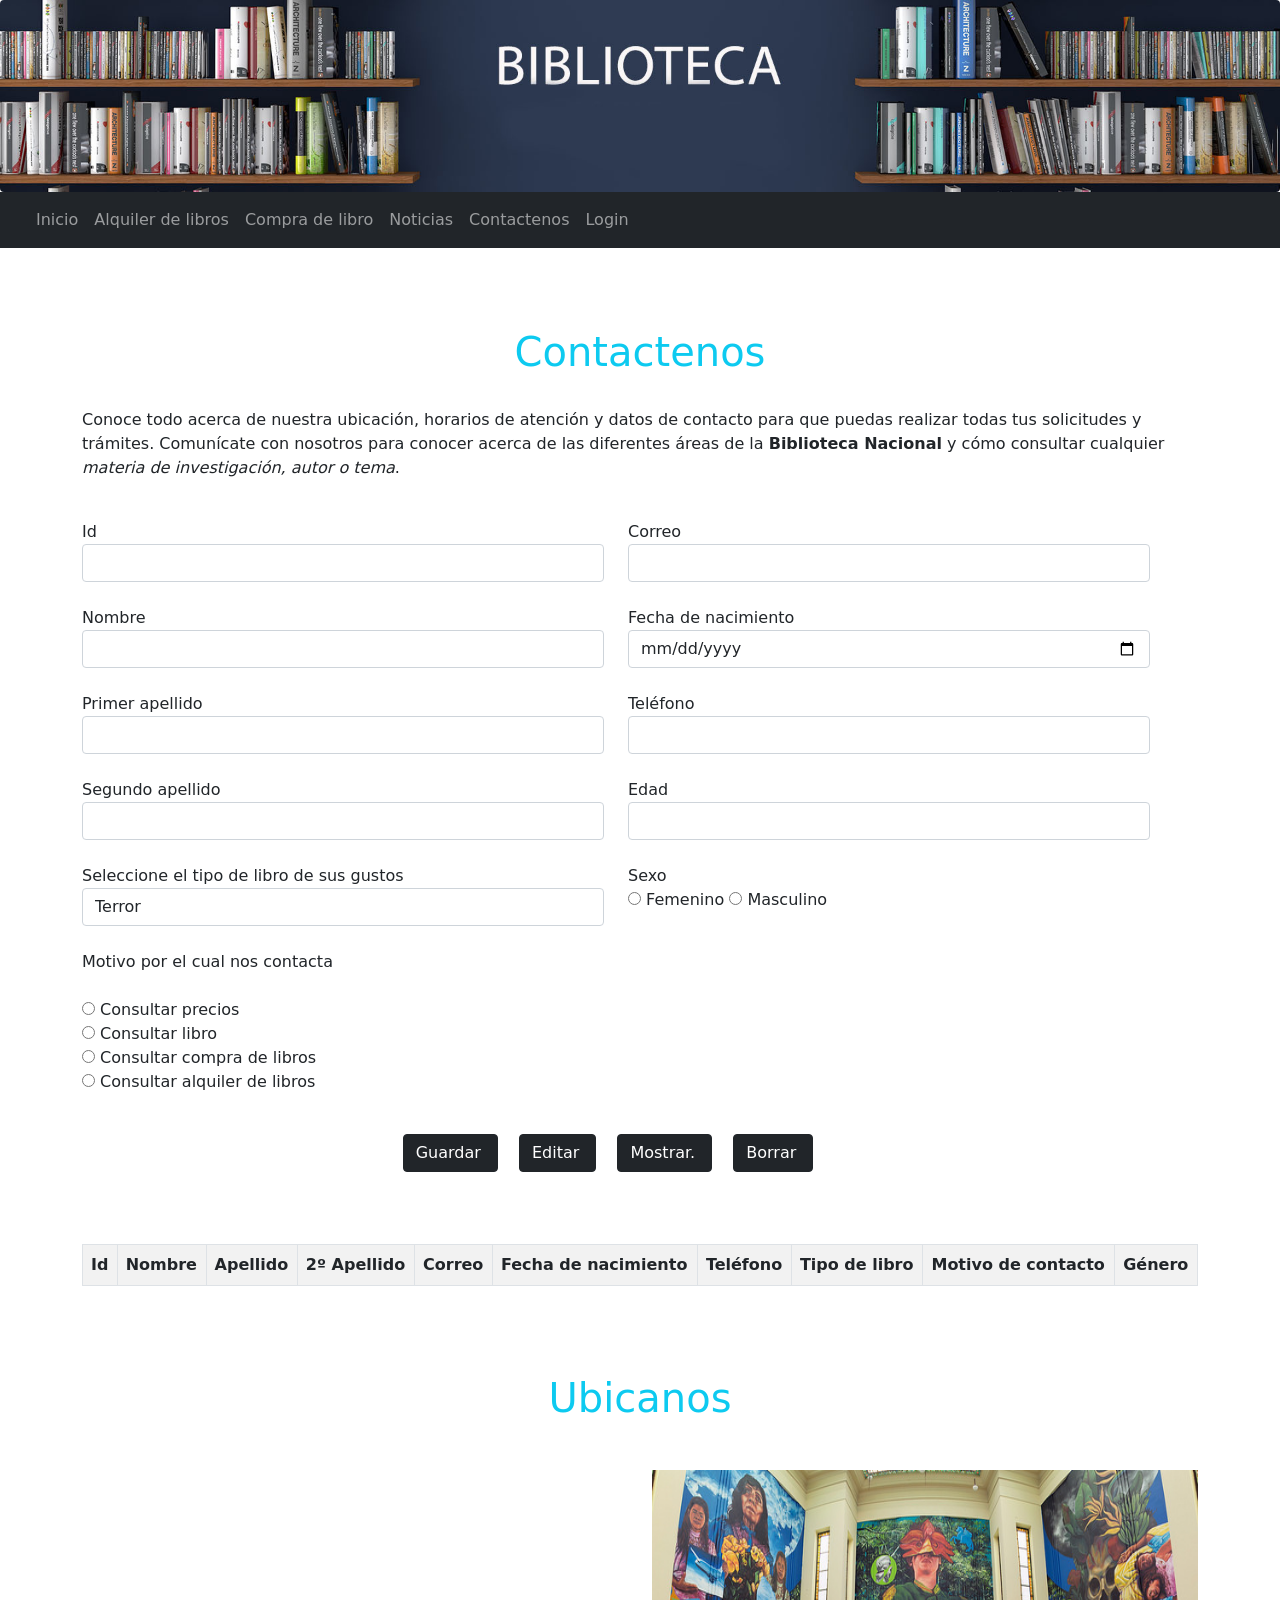
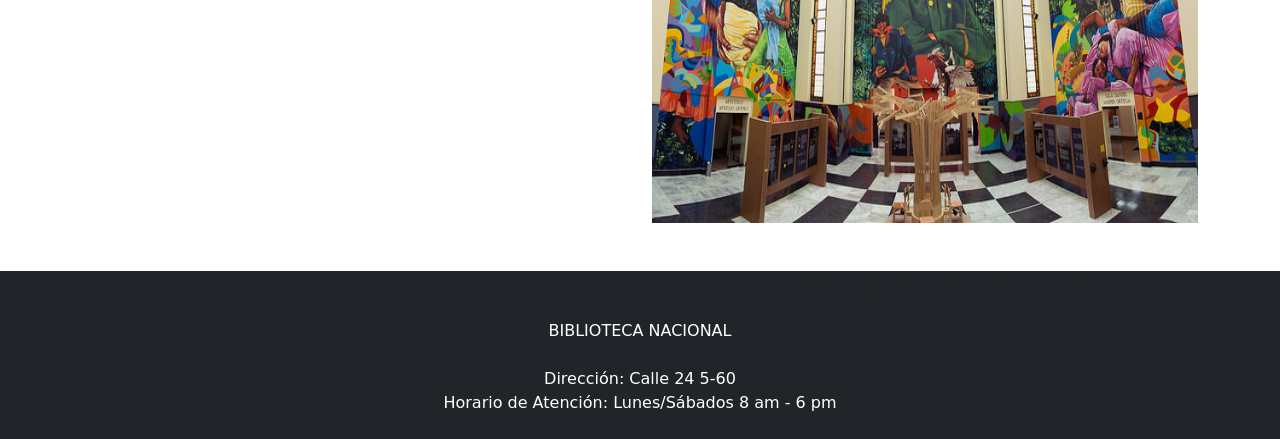
<file: html/contacto.html>
<!DOCTYPE html>
<html lang="en">

<head>
  <meta charset="UTF-8">
  <meta name="viewport" content="width=device-width, initial-scale=1.0">
  <title>Contactenos</title>
  <script src="../js/js.js"></script>
  <script src="../js2/bootstrap.min.js"></script>
  <link rel="stylesheet" type="text/css" href="../css/bootstrap.min.css">

</head>

<body onload="cargarD()">
  <img src="../img/1.jpg" class="rounded mx-auto d-block img-fluid img-rounded d-none d-sm-block" width="100%">

  <nav class="navbar navbar-expand-lg navbar-dark bg-dark">
    <div class="container-fluid">
      <a class="navbar-brand" href="#"></a>
      <button class="navbar-toggler" type="button" data-bs-toggle="collapse" data-bs-target="#navbarSupportedContent"
        aria-controls="navbarSupportedContent" aria-expanded="false" aria-label="Toggle navigation">
        <span class="navbar-toggler-icon"></span>
      </button>

      <div class="collapse navbar-collapse" id="navbarSupportedContent">
        <ul class="navbar-nav me-auto mb-2 mb-lg-0">

          <li class="nav-item">
            <a class="nav-link" href="../index.html">Inicio</a>
          </li>
          <li class="nav-item">
            <a class="nav-link" href="alquilerLibros.html">Alquiler de libros</a>
          </li>
          <li class="nav-item">
            <a class="nav-link" href="comprarLibro.html">Compra de libro</a>
          </li>
          <li class="nav-item">
            <a class="nav-link" href="noticias.html">Noticias</a>
          </li>
          <li class="nav-item">
            <a class="nav-link" href="contacto.html">Contactenos</a>
          </li>
          <li class="nav-item">
            <a class="nav-link" href="login.html" id="iniciar">Login</a>
          </li>
          <li class="nav-item">
            <a class="nav-link" href="" onclick="cerrar()" id="cerrarSesion">Cerrar Sesion</a>
          </li>
        </ul>
      </div>
    </div>
  </nav>

  <div class="container">
    <br>

    <h4 class="text-end" id="nombreU"></h4>
    <br>
    <br>
    <h1 class="text-center text-info">Contactenos</h1><br>

    <p class="parrafo">Conoce todo acerca de nuestra ubicación, horarios de atención y datos de contacto para que
      puedas
      realizar todas tus solicitudes y trámites. Comunícate con nosotros para conocer acerca de las diferentes
      áreas
      de la <b>Biblioteca Nacional</b> y cómo consultar cualquier <i>materia de investigación, autor o tema</i>.​
      ​
    </p><br>
    <form>

      <div class="me-5">
        <div class="row">

          <div class="col-lg-6  col-md-6 col-sm-6 col-xl-6 col-xs-6 ">
            <label>Id</label><br>
            <input type="number" name="id" id="txtid" class="form-control">
            <br>
            <label>Nombre</label><br>
            <input type="text" name="nombre" id="txtnombre" class="form-control">
            <br>
            <label>Primer apellido</label><br>
            <input type="text" id="txtpApellido" name="pApellido" class="form-control"></td>
            <br>
            <label>Segundo apellido</label><br>
            <input type="text" id="txtsApellido" name="sApellido" class="form-control">
            <br>

           
          
            <label>Seleccione el tipo de libro de sus gustos</label><br>
            <select id="opcion" name="opcion" class="form-control">
              <option value="Terror">Terror</option>
              <option value="Romance">Romance</option>
              <option value="Suspenso">Suspenso</option>
              <option value="Drama">Drama</option>
              <option value="Ficción">Ficción</option>
              <option value="Infantil">Infantil</option>
            </select>
            <br>
            <label>Motivo por el cual nos contacta</label> <br><br>
            <input type="radio" id="precios" name="motivoCons" value="precios"> Consultar precios <br>
            <input type="radio" id="consultarLi" name="motivoCons" value="consultarLi"> Consultar libro
            <br><input type="radio" id="consultarCom" name="motivoCons" value="consultarCom"> Consultar
            compra
            de libros<br>

            <input type="radio" id="consultarAlq" name="motivoCons" value="consultarAlq"> Consultar
            alquiler
            de libros

          </div>


          <div class="col-lg-6  col-md-6 col-sm-6 col-xl-6 col-xs-6 ">
            <label>Correo</label><br>
            <input type="email" id="txtCorreo" name="correo" class="form-control">
            <br>
           
            


            <label>Fecha de nacimiento</label><br>
            <input type="date" id="dateFecha" name="fechaNac" class="form-control">
            <br>
            <label>Teléfono</label><br><input type="text" id="txtTelefono" class="form-control" name="telefono">

            <br>
            <label>Edad</label><br>
            <input type="number" id="txtEdad" name="edad" class="form-control" max="99" min="0">
            <br>
            <label>Sexo</label><br>
            <input type="radio" id="F" name="sexo" value="F"> Femenino
            <input type="radio" id="M" name="sexo" value="M"> Masculino
          </div>
        </div>


        <br>
        <div class="text-center">
          <input type="button" class="btn btn-dark mt-3 me-3 pe-3" onclick="guardarCont()" name="guardar" value=Guardar>
          <!--          <input type="button" class="btn btn-dark " onclick="editarContacto()" name="editar" value="editar------">
    --> <input type="button" class="btn btn-dark  mt-3 me-3 pe-3" onclick="editarC()" name="editar" value="Editar">


          <input type="button" class="btn btn-dark mt-3 me-3  pe-3" onclick="mostrarTabla()" name="mostrar" value=Mostrar.>

          <input type="button" class="btn btn-dark mt-3 me-3  pe-3" onclick="eliminarItem()" name="Eliminar" value=Borrar >

        </div>
      </div>

    </form>
    <br><br><br>
    <div id="divTabla"></div>
    <div class="table-responsive">
      <div id="tabla_datos ">
        <table class=" table table-bordered  table-striped" id="listp">
          <tr>
            <th class="fila">Id</th>
            <th class="fila">Nombre</th>
            <th class="fila">Apellido</th>
            <th class="fila">2º Apellido</th>
            <th class="fila">Correo</th>
            <th class="fila">Fecha de nacimiento</th>
            <th class="fila">Teléfono</th>
            <th class="fila">Tipo de libro</th>
            <th class="fila">Motivo de contacto</th>
            <th class="fila">Género</th>

          </tr>
          <tr>
          </tr>
          <tbody id="elementos">

          </tbody>
          </tr>
        </table>

      </div>
    </div>
    <br><br>
    <br>
    <h1 class="text-center mb-5 text-info">Ubicanos</h1>
    <div class="row">
      <div class="col-lg-4  col-md-4 col-sm-6 col-xl-6 ">

        <iframe
          src="https://www.google.com/maps/embed?pb=!1m18!1m12!1m3!1d3976.9091570116625!2d-74.07054476804134!3d4.610279814962001!2m3!1f0!2f0!3f0!3m2!1i1024!2i768!4f13.1!3m3!1m2!1s0x8e3f99990401eeb1%3A0x7c34b6d589ea7b9!2sBiblioteca%20Nacional%20De%20Colombia!5e0!3m2!1ses-419!2sco!4v1612292425615!5m2!1ses-419!2sco"
          class="h-100  w-100" frameborder="0" style="border:0;" aria-hidden="false" tabindex="0"></iframe>
      </div>

      <div class="col-lg-6  col-md-6 col-sm-6 col-xl-6 d-none d-sm-block ">
        <img src="../img/index4.jpg" class="img-fluid w-100 h-100 ">
        <!--style="width:700; height:450;"-->
        <p class="text-center mt-5"> <i> serviciosbnc@bibliotecanacional.gov.co</i></p>
      </div>
    </div>

  </div>

  <footer class="bg-dark text-white text-center mt-5">
    <br><br>
    BIBLIOTECA NACIONAL<br><br>
    Dirección: Calle 24 5-60 <br>
    Horario de Atención: Lunes/Sábados 8 am - 6 pm
    <br><br>
  </footer>
</body>

</html>
</file>
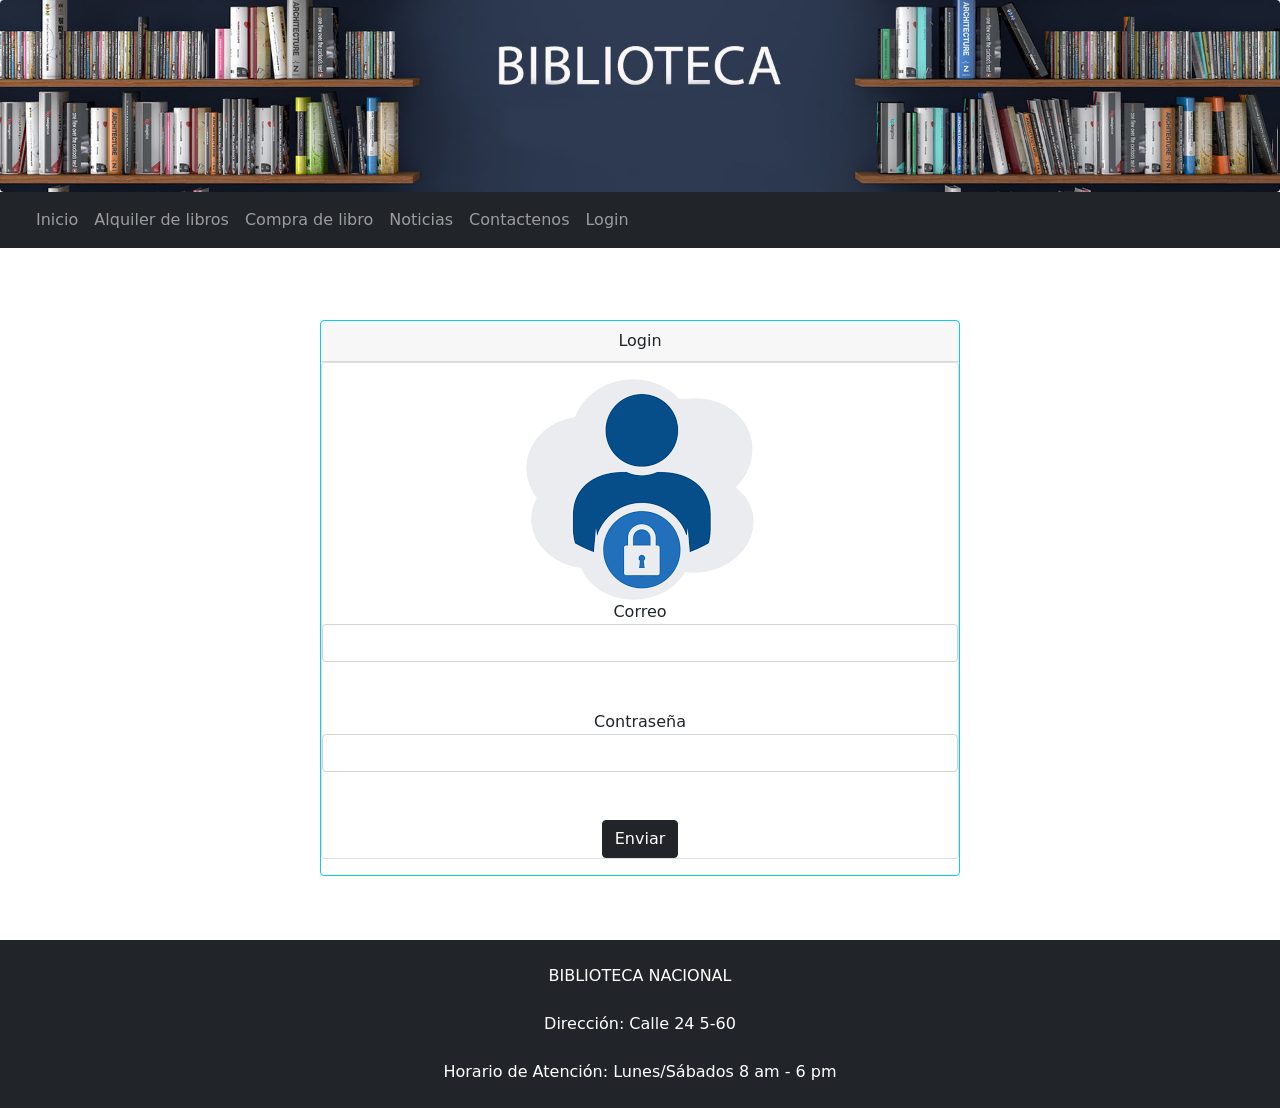
<file: html/login.html>
<!DOCTYPE html>
<html lang="en">

<head>
    <meta charset="UTF-8">
    <meta http-equiv="X-UA-Compatible" content="IE=edge">
    <meta name="viewport" content="width=device-width, initial-scale=1.0">
    <title>Login</title>
    <script src="../js/js.js"></script>
    <script src="../js2/bootstrap.min.js"></script>
    <link rel="stylesheet" type="text/css" href="../css/bootstrap.min.css">


</head>

<body>
    <div class="fondo">
        <img src="../img/1.jpg" class="rounded mx-auto d-block img-fluid img-rounded d-none d-sm-block">
        <nav class="navbar navbar-expand-lg navbar-dark bg-dark">
            <div class="container-fluid">
                <a class="navbar-brand" href="#"></a>
                <button class="navbar-toggler" type="button" data-bs-toggle="collapse"
                    data-bs-target="#navbarSupportedContent" aria-controls="navbarSupportedContent"
                    aria-expanded="false" aria-label="Toggle navigation">
                    <span class="navbar-toggler-icon"></span>
                </button>

                <div class="collapse navbar-collapse" id="navbarSupportedContent">
                    <ul class="navbar-nav me-auto mb-2 mb-lg-0">

                        <li class="nav-item">
                            <a class="nav-link" href="../index.html">Inicio</a>
                        </li>
                        <li class="nav-item">
                            <a class="nav-link" href="alquilerLibros.html">Alquiler de libros</a>
                        </li>
                        <li class="nav-item">
                            <a class="nav-link" href="comprarLibro.html">Compra de libro</a>
                        </li>
                        <li class="nav-item">
                            <a class="nav-link" href="noticias.html">Noticias</a>
                        </li>
                        <li class="nav-item">
                            <a class="nav-link" href="contacto.html">Contactenos</a>
                        </li>
                        <li class="nav-item">
                            <a class="nav-link" href="login.html" id="iniciar">Login</a>
                        </li>

                    </ul>
                </div>
            </div>
        </nav>

    </div>
    <br><br>
    <center>
        <div class="container"><br>
            <div class="card border-info" style="max-width: 40rem;">
                <div class="card-header text-center">Login </div>
                <div class="card body text-dark">
                    <p class="card-text">
                    <div class="row">
                        <div class="col-lg-6  col-md-6 col-sm-6 col-xl-12 col-12 col-xs-12">
                            <img src="../img/login.png" class="img-fluid">
                        </div>
                        <div class="col-lg-6  col-md-6 col-sm-6 col-xl-12 col-12 col-xs-12">
                            <label>Correo</label>
                            <input type="text" name="usu" id="txtusu" class="form-control mb-5 ">
                            <label>Contraseña</label>
                            <input type="password" name="pass" id="txtpass" class="form-control">
                            <div class="text-center mt-5 "> <input type="button" class="btn btn-dark text-white "
                                    name="enviar" value=Enviar onclick="iniciarSesion()"></div>

                        </div>

                    </div>



                </div>
                </p>
            </div>

        </div>
    </center>

    <!--<input type="button" value="Enviar" onclick="intentos()">

        -->

    <br><br>
    <footer class="bg-dark text-white text-center ">
        <p class="mt-3 mb-4"> <br> BIBLIOTECA NACIONAL</p>
        <p class="mt-3 mb-4"> Dirección: Calle 24 5-60 </p>
        Horario de Atención: Lunes/Sábados 8 am - 6 pm
        <br><br>
    </footer>
</body>

</html>
</file>
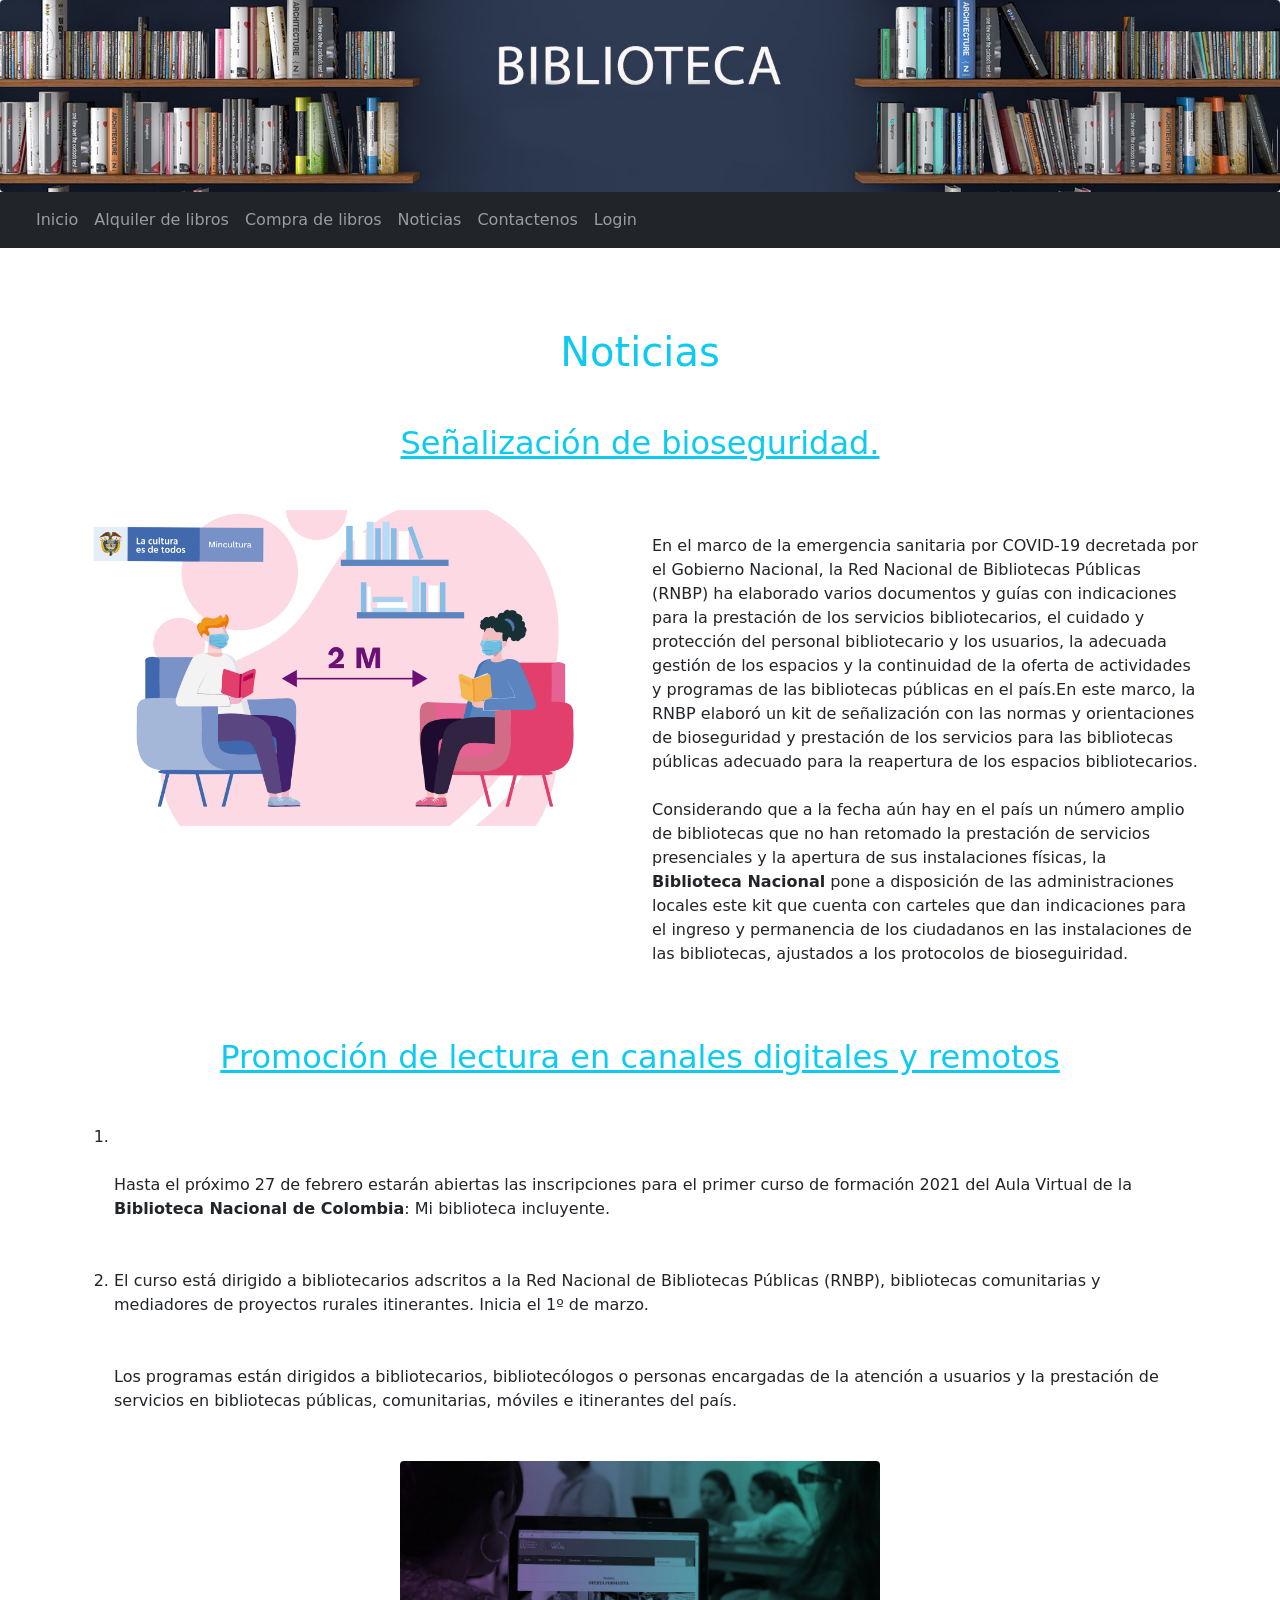
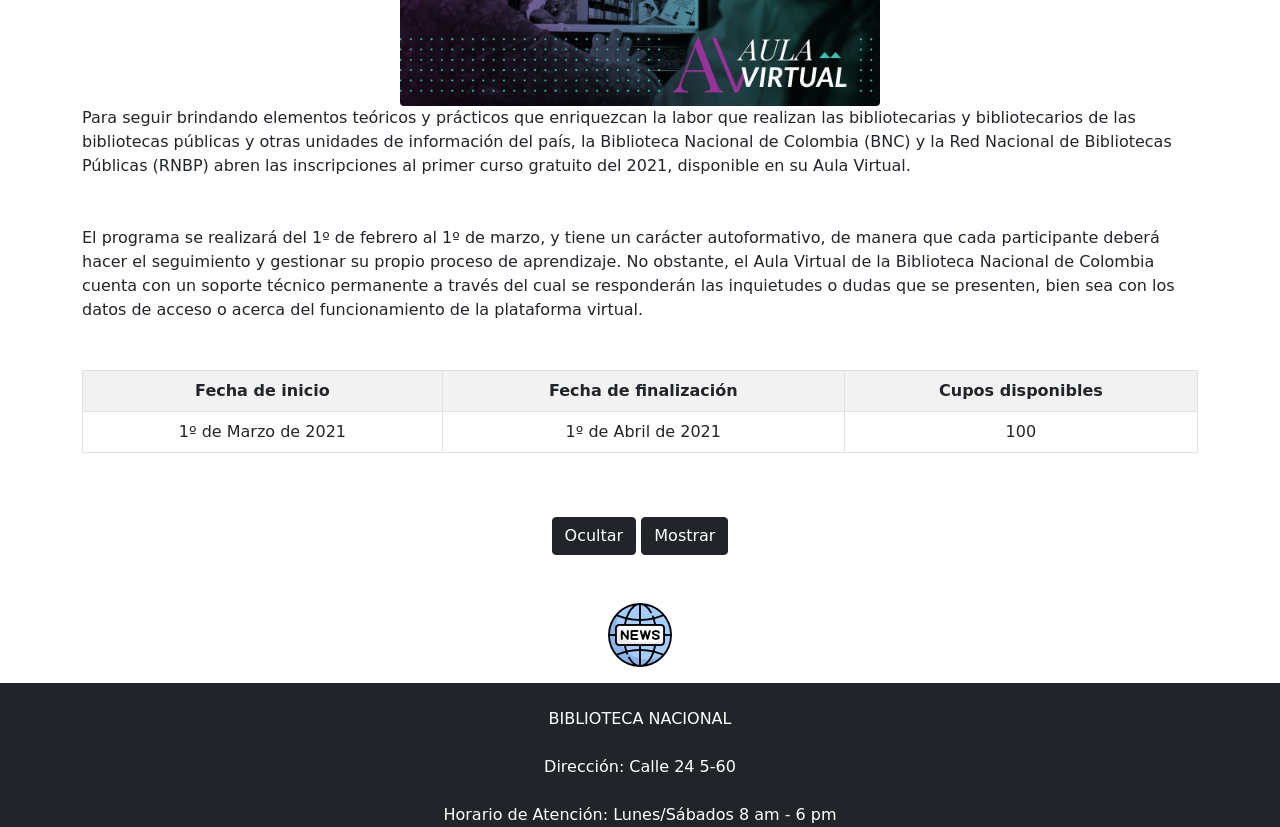
<file: html/noticias.html>
<!DOCTYPE html>
<html lang="en">

<head>
  <meta charset="UTF-8">
  <meta name="viewport" content="width=device-width, initial-scale=1.0">
  <title>Noticias</title>
  <script src="../js/js.js"></script>
  <script src="../js2/bootstrap.min.js"></script>
  <link rel="stylesheet" type="text/css" href="../css/bootstrap.min.css">
</head>

<body onload="cargarD()">
  <div class="fondo">
    <img src="../img/1.jpg" class="rounded mx-auto d-block img-fluid img-rounded d-none d-sm-block" width="100%">
    <nav class="navbar navbar-expand-lg navbar-dark bg-dark">
      <div class="container-fluid">
        <a class="navbar-brand" href="#"></a>
        <button class="navbar-toggler" type="button" data-bs-toggle="collapse" data-bs-target="#navbarSupportedContent"
          aria-controls="navbarSupportedContent" aria-expanded="false" aria-label="Toggle navigation">
          <span class="navbar-toggler-icon"></span>
        </button>

        <div class="collapse navbar-collapse" id="navbarSupportedContent">
          <ul class="navbar-nav me-auto mb-2 mb-lg-0">

            <li class="nav-item">
              <a class="nav-link" href="../index.html">Inicio</a>
            </li>
            <li class="nav-item">
              <a class="nav-link" href="alquilerLibros.html">Alquiler de libros</a>
            </li>
            <li class="nav-item">
              <a class="nav-link" href="comprarLibro.html">Compra de libros</a>
            </li>
            <li class="nav-item">
              <a class="nav-link" href="noticias.html">Noticias</a>
            </li>
            <li class="nav-item">
              <a class="nav-link" href="contacto.html">Contactenos</a>
            </li>
            <li class="nav-item">
              <a class="nav-link" href="login.html" id="iniciar">Login</a>
            </li>
            <li class="nav-item">
              <a class="nav-link" href="" onclick="cerrar()" id="cerrarSesion">Cerrar Sesion</a>
            </li>
          </ul>
        </div>
      </div>
    </nav>
  </div>
  <br><br>
  <div class="container"> <br>

    <h4 class="text-end" id="nombreU"></h4>

    <h1 class="text-center mb-5 text-info">Noticias</h1>
    <h2 class="text-center m-5 text-info"><u> Señalización de bioseguridad.</u></h2>
    <div class="row">
      <div class=" col-lg-6  col-md-6 col-sm-6 col-xl-6 col-xs-12 ">
        <img src="../img/noticia2.jpg" class="img-fluid" width="650px">
      </div>

      <div class=" col-lg-6  col-md-6 col-sm-6 col-xl-6 col-12 mb-5">
        <p class="text-justify mb-4"><br> En el marco de la emergencia sanitaria por COVID-19 decretada por el Gobierno
          Nacional, la Red Nacional de Bibliotecas Públicas (RNBP) ha elaborado varios documentos y guías con
          indicaciones para la prestación de los servicios bibliotecarios, el cuidado y protección del
          personal bibliotecario y los usuarios, la adecuada gestión de los espacios y la continuidad de la
          oferta de actividades y programas de las bibliotecas públicas en el país.En este marco, la RNBP
          elaboró un kit de señalización con las normas y orientaciones de bioseguridad y prestación de los
          servicios para las bibliotecas públicas adecuado para la reapertura de los espacios
          bibliotecarios.</p>
        <p class="text-justify mb-4 d-none d-sm-block "> Considerando que a la fecha aún hay en el país un número amplio
          de bibliotecas que
          no han retomado
          la prestación de servicios presenciales y la apertura de sus instalaciones físicas, la <b>Biblioteca
            Nacional</b> pone a disposición de las administraciones locales este kit que cuenta con carteles
          que dan indicaciones para el ingreso y permanencia de los ciudadanos en las instalaciones de las
          bibliotecas, ajustados a los protocolos de bioseguiridad.</p>

      </div>
    </div>

    <h2 class="text-center mb-5 text-info"><u>Promoción de lectura en canales
        digitales y
        remotos</u></h2>
    <div class="row text-justify">
      <div class="col-lg-6  col-md-6 col-sm-6 col-xl-12 col-12">
        <ol class="parrafo">
          <li class="mb-5">
            <br><br>
            Hasta el próximo 27 de febrero estarán abiertas las inscripciones para el primer curso de formación 2021
            del Aula Virtual de la <b>Biblioteca Nacional de Colombia</b>: Mi biblioteca incluyente.
          </li>
          <li class="mb-5">El curso está dirigido a bibliotecarios adscritos a la Red Nacional de Bibliotecas Públicas
            (RNBP),
            bibliotecas comunitarias y mediadores de proyectos rurales itinerantes. Inicia el 1º de marzo.
          </li>
          <li class="mb-5 d-none d-sm-block">
            Los programas están dirigidos a bibliotecarios, bibliotecólogos o personas encargadas de la atención a
            usuarios y la prestación de servicios en bibliotecas públicas, comunitarias, móviles e itinerantes del país.
          </li>
        </ol>
      </div>
      <div class="col-lg-6  col-md-6 col-sm-6 col-xl-12 col-12">
        <img src="../img/noticia.jpg" class="rounded mx-auto d-block img-fluid" width="480px">
      </div>
    </div>

    <p class="text-justify mb-5">Para seguir brindando elementos teóricos y prácticos que enriquezcan la labor que
      realizan las
      bibliotecarias y bibliotecarios de las bibliotecas públicas y otras unidades de información del país, la
      Biblioteca Nacional de Colombia (BNC) y la Red Nacional de Bibliotecas Públicas (RNBP) abren las inscripciones
      al primer curso gratuito del 2021, disponible en su Aula Virtual.</p>
    <p class="text-justify mb-5 d-none d-sm-block"> El programa se realizará del 1º de febrero al 1º de marzo, y tiene
      un carácter
      autoformativo, de
      manera que cada participante deberá hacer el seguimiento y gestionar su propio proceso de aprendizaje. No
      obstante, el Aula Virtual de la Biblioteca Nacional de Colombia cuenta con un soporte técnico permanente a
      través del cual se responderán las inquietudes o dudas que se presenten, bien sea con los datos de acceso o
      acerca del funcionamiento de la plataforma virtual.</p>




    <table class="table-bordered table table-striped">
      <tr class="text-center">
        <th>Fecha de inicio</th>
        <th>Fecha de finalización</th>
        <th>Cupos disponibles</th>
      </tr>
      <tr class="text-center">
        <td> 1º de Marzo de 2021</td>
        <td> 1º de Abril de 2021</td>
        <td>100</td>
      </tr>
    </table><br><br>
    <div class="text-center">
      <input type="button" onclick="ocultar()" class="btn btn-dark text-white mb-5" value="Ocultar">
      <input type="button" onclick="mostrar()" class="btn btn-dark text-white mb-5" value="Mostrar">

      <div id="imgN">
        <img src="../img/noticias.png" alt="">
      </div>
    </div>
  </div>
  <footer class="bg-dark text-white text-center ">
    <p class="mt-3 mb-4"> <br> BIBLIOTECA NACIONAL</p>
    <p class="mt-3 mb-4"> Dirección: Calle 24 5-60 </p>
    Horario de Atención: Lunes/Sábados 8 am - 6 pm
    <br>
  </footer>
</body>


</html>
</file>
